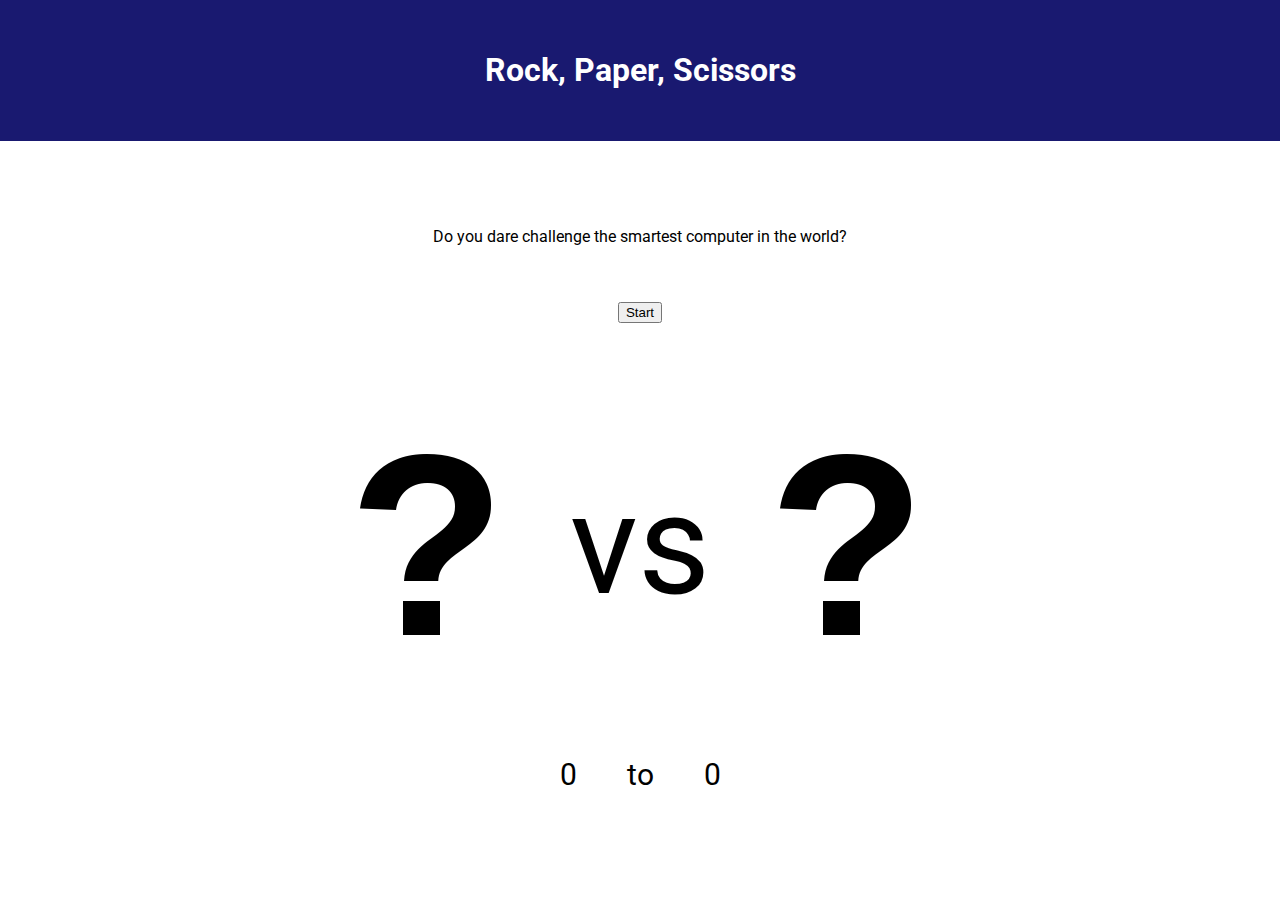
<file: index.html>
<!DOCTYPE html>
<html lang="en">
<head>
    <link rel="preconnect" href="https://fonts.googleapis.com">
    <link rel="preconnect" href="https://fonts.gstatic.com" crossorigin>
    <link href="https://fonts.googleapis.com/css2?family=Roboto&display=swap" rel="stylesheet">
    <link rel="stylesheet" href="style.css">
    <script src="main.js" defer></script>
    <meta charset="UTF-8">
    <title>Rock Paper Scissors</title>

</head>
<body>
    <div class="head">
        <h1>Rock, Paper, Scissors</h1>
    </div>
    <div class="intro">
        <div class="row">
            <p>Do you dare challenge the smartest computer in the world?</p>
        </div>
        <div class="row">
            <button id="start" onclick="game();">Start</button>
        </div>

    </div>
    <div class="main">
        <div class="container">


            <div class="playerSelector">
                <button class="playerSelect" id="Rock" ><img src="images/Rock.png" /></button>
                <button class="playerSelect" id="Paper"><img src="images/Paper.png" /></button>
                <button class="playerSelect" id="Scissors"><img src="images/Scissors.png" /></button>
            </div>


        </div>
        <div class="battleGround">
            <div class="playerContainer"><img class="imgItem" id="playerAction" src="images/Question.png" /></div>
            <div id="vs">
                vs
            </div>
            <div id="computerSelection"><img class="imgItem" id="computerAction" src="images/Question.png" /></div>
        </div>
        <div class="result">

        </div>
        <div class="score">
            <div class="subContainer" id="playerScoreDisplay">
                0
            </div>
            <div class="subContainer">
                to
            </div>
            <div class="subContainer" id="computerScoreDisplay">
                0
            </div>
        </div>
        <div class="endGame"></div>
    </div>
</body>
</html>
</file>
<file: style.css>
body{
    display:flex;
    flex-direction: column;
    align-items: center;
    flex:1;
    width: 100%;
    margin: 0px;
    padding: 0px;
    font-family: roboto;
}

.head{
    color:white;
    background-color:midnightblue;
    width:100%;
    display:flex;
    justify-content: center;
    padding:30px 0px 30px 0px;
    margin:0;
}

.container{
    display: none;
    flex-wrap: wrap;
    align-items: center;
    flex-direction: column;

    
}
.playerSelector{
    display:flex;
    gap:46px;
}

.playerSelector img{
    width:80px;
}
.intro{
    display:flex;
    justify-content: center;
    flex-direction: column;
    align-items: center;
    padding:50px;
}
.row{
    padding:20px;
}

.score{
    font-size: 30px;
    display:flex;
    gap:50px;
    padding:20px;
    display:flex;
    justify-content: center;

}
.result, .endGame{
    display:flex;
    gap:50px;
    padding:20px;
    display:flex;
    justify-content: center;
}
.battleGround{
    display:flex;
    gap:40px;
    align-items: center;
    padding:50px;

}
#vs{
    font-size: 140px;
}

.main{
    display:flex;
    flex-direction: column;
    justify-content: center;
}
</file>
